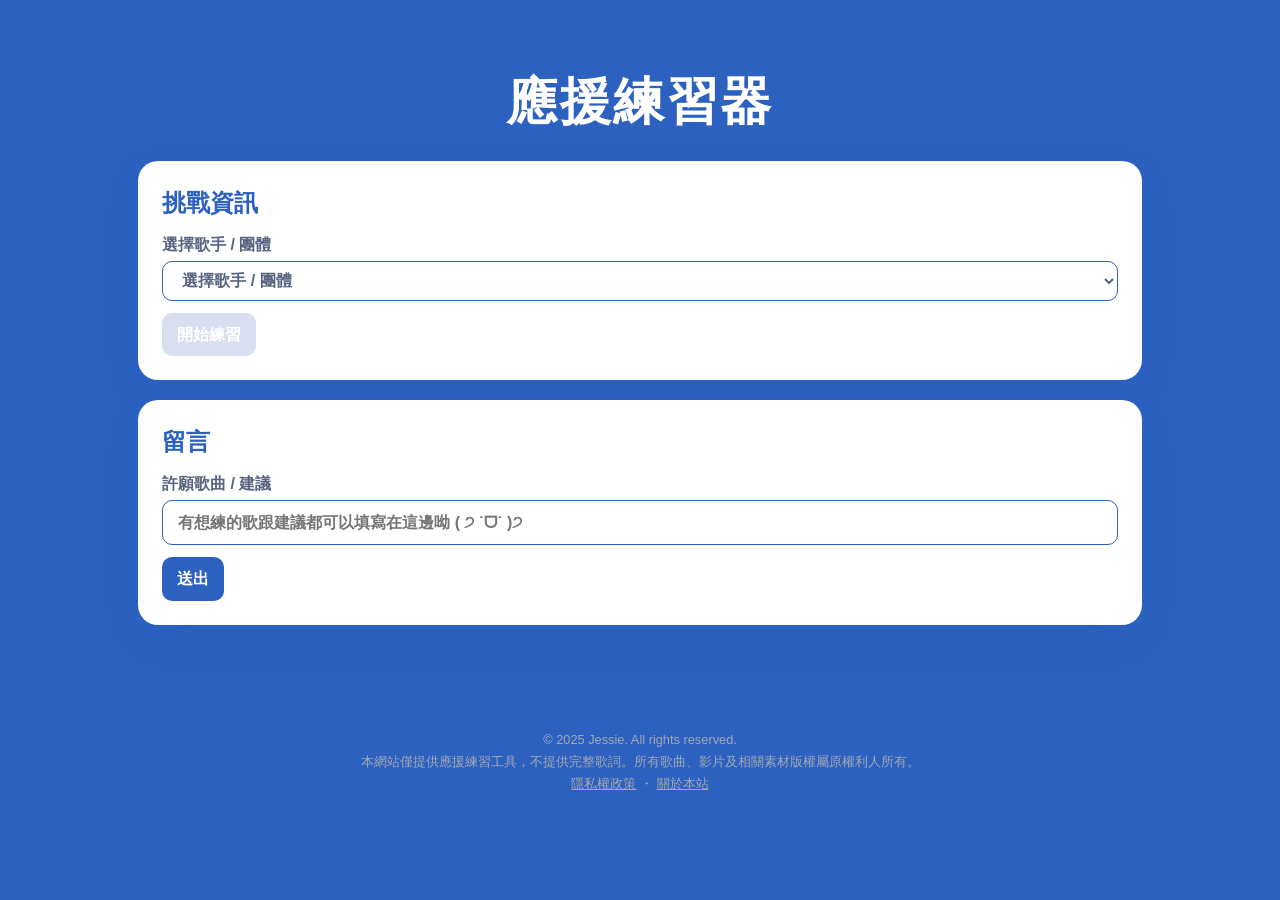
<file: index.html>
<!DOCTYPE html>
<html lang="zh-Hant">

<head>
  <meta charset="UTF-8" />
  <meta name="viewport" content="width=device-width, initial-scale=1.0" />
  <title>應援練習器 | Kpop 應援口號練習</title>
  <meta name="description" content="應援練習器：輸入歌手與歌曲，對照 YouTube 分段練習應援口號，幫你快速熟悉應援。">
  <meta name="keywords"
    content="應援,口號,練習,粉絲,YouTube,分段,應援詞,應援練習器,Kpop,K-pop,韓團,韓星,粉絲應援,應援歌詞,fan chant,Kpop 應援,Kpop 練習,韓流">
  <meta name="robots" content="index,follow">
  <meta name="author" content="應援練習器">
  <meta property="og:title" content="應援練習器 | Kpop 應援口號練習">
  <meta property="og:description" content="輸入歌手與歌曲，對照影片分段練習應援口號，幫你快速熟悉應援。">
  <meta property="og:type" content="website">
  <meta property="og:site_name" content="應援練習器">
  <meta property="og:url" content="https://jessiesweb.github.io/CheeringGuide/">
  <meta property="og:image" content="https://jessiesweb.github.io/CheeringGuide/fb.jpg">
  <meta property="og:image:width" content="1200">
  <meta property="og:image:height" content="630">
  <meta name="twitter:image" content="https://jessiesweb.github.io/CheeringGuide/fb.jpg">
  <meta property="og:locale" content="zh_TW">
  <meta name="twitter:card" content="summary">
  <link rel="canonical" href="https://jessiesweb.github.io/CheeringGuide/" />
  <meta name="msapplication-TileImage" content="https://jessiesweb.github.io/CheeringGuide/favicon.png">
  <link rel="icon" href="https://jessiesweb.github.io/CheeringGuide/favicon.png" type="image/x-icon">

    <!-- Google tag (gtag.js) -->
  <script async src="https://www.googletagmanager.com/gtag/js?id=G-FQ9QMPGQCJ"></script>

  <script type="application/ld+json">
    {
      "@context": "https://schema.org",
      "@type": "WebSite",
      "name": "應援練習器",
      "description": "輸入歌手與歌曲，對照影片分段練習應援口號，提供提示、倒數、排行榜與結果檢視。",
      "url": "https://jessiesweb.github.io/CheeringGuide/",
      "inLanguage": "zh-TW",
      "image": "https://jessiesweb.github.io/CheeringGuide/fb.jpg"
    }
  </script>
  <link rel="stylesheet" href="styles.css" />
  <script>
    window.dataLayer = window.dataLayer || [];
    function gtag() { dataLayer.push(arguments); }
    gtag('js', new Date());

    gtag('config', 'G-FQ9QMPGQCJ');
  </script>
</head>

<body>
  <header>
    <h1>應援練習器</h1>
  </header>

  <main>
    <section id="practice-view" class="view"></section>
    <section id="settings-view" class="view"></section>
  </main>

  <template id="settings-template">
    <div class="settings-grid">
      <form id="song-form" class="card">
        <h2>歌曲資訊</h2>
        <label>歌手 / 團體 <input name="artist" required /></label>
        <label>歌曲名稱 <input name="title" required /></label>
        <label>應援影片連結 <input name="cheerVideo" placeholder="https://www.youtube.com/watch?v=..." /></label>
        <label>應援影片起始時間 <input name="cheerStart" placeholder="0:00" /></label>
        <label>練習影片連結 <input name="plainVideo" placeholder="https://www.youtube.com/watch?v=..." required /></label>
        <label>練習影片起始時間 <input name="plainStart" placeholder="0:00" value="0:00" /></label>

        <div class="list-editor" data-list="segments">
          <div class="list-header">
            <h3>應援時間段</h3>
          </div>
          <div class="bulk-field">
            <textarea id="segments-raw" placeholder="0:13-0:15 TWICE&#10;0:15-0:18 歡呼,尖叫"></textarea>
            <small>格式：0:00-0:00 應援句，每行一筆</small>
          </div>
          <ul id="segments-list" class="hidden"></ul>
        </div>

        <div class="list-editor" data-list="hints">
          <div class="list-header">
            <h3>應援提示</h3>
          </div>
          <div class="bulk-field">
            <textarea id="hints-raw" placeholder="TWICE&#10;歡呼,尖叫&#10;nature made me"></textarea>
            <small>每行一筆；同一行可用逗號分隔多個提示</small>
          </div>
          <ul id="hints-list" class="hidden"></ul>
        </div>

        <div class="list-editor" data-list="presets">
          <div class="list-header">
            <h3>預設按鈕</h3>
          </div>
          <div class="bulk-field">
            <textarea id="presets-raw" placeholder="尖叫&#10;應援詞1,應援詞2"></textarea>
            <small>格式同應援提示：每行一筆，可用逗號分隔多個</small>
          </div>
          <ul id="presets-list" class="hidden"></ul>
        </div>

        <div class="form-actions">
          <button type="submit">儲存歌曲</button>
          <button type="button" id="delete-song" class="danger">刪除歌曲</button>
        </div>
      </form>

      <aside class="card" id="song-list">
        <div class="list-header">
          <h2>已儲存歌曲</h2>
          <button type="button" id="refresh-songs" class="ghost">重新整理</button>
        </div>
        <ul></ul>
      </aside>
    </div>
  </template>

  <template id="practice-template">
    <section class="practice-layout">
      <div class="card">
        <h2>挑戰資訊</h2>
        <div id="challenge-form">
          <label>選擇歌手 / 團體
            <select id="practice-artist"></select>
          </label>
          <label id="practice-song-wrapper" class="hidden">選擇歌曲
            <select id="practice-song" disabled></select>
          </label>
          <button id="start-practice" disabled>開始練習</button>
        </div>
        <div class="info-note">
          <strong>說明：</strong>
          <p>
            應援文字可填入空耳，TWICE應援曲目的段落、應援文字、空耳以「THIS IS FOR TW 應援團隊」於 YouTube 發表的
            <a href="https://www.youtube.com/watch?v=yZMmpkZVdug" target="_blank" rel="noopener noreferrer">TWICE THIS
              IS FOR 應援空耳合集</a>
            為主。
          </p>
        </div>
        <div id="challenge-summary" class="hidden">
          <p><strong>歌曲：</strong><span id="summary-song">--</span></p>
        </div>
      </div>

      <div class="card feedback-block">
        <h2>留言</h2>
        <label>許願歌曲 / 建議<input id="feedback-songwish" placeholder="有想練的歌跟建議都可以填寫在這邊呦 ( ੭ ˙ᗜ˙ )੭" /></label>
        <button type="button" id="submit-feedback" class="ghost">送出</button>
      </div>

      <div class="card video-panel">
        <h2 id="practice-title">尚未選擇歌曲</h2>
        <div id="video-container" class="video-frame"></div>
      </div>

      <div class="practice-panel" id="practice-card">
        <h2>應援操作</h2>
        <div class="video-note muted">音樂播放到<span> 應援段落
          </span>前，請馬上按下「應援」或「空白鍵」並填入應援歌詞。<br>輸入字元會出現提示詞，但<span>不是</span>每一個段落都會出現完整提示詞。</div>
        <div class="cheer-controls" id="cheer-controls">
          <button id="cheer-button" class="circle" disabled>\ 應援 /</button>
          <div id="cheer-extra" class="cheer-extra hidden">
            <div class="cheer-entry" id="cheer-entry">
              <div class="cheer-input-row">
                <span id="cheer-timestamp">0:00</span>
                <div class="cheer-input-shell">
                  <input id="cheer-input" placeholder="輸入應援句 (標點以空白、大小寫不分)" autocomplete="off" disabled />
                  <div class="hint-panel">
                    <div id="hint-suggestions" class="hint-list hidden"></div>
                  </div>
                  <div class="cheer-input-actions">
                    <button id="commit-cheer" type="button" class="ghost" disabled>送出</button>
                    <button id="cancel-cheer" type="button" class="ghost secondary" disabled>取消</button>
                  </div>
                </div>
              </div>
              <div id="preset-buttons" class="preset-buttons"></div>
            </div>
            <div id="cheer-history" class="cheer-history"></div>
          </div>
        </div>
        <button id="submit-practice" disabled>送出結果</button>
      </div>
      </div>

      <div class="card hidden" id="scoreboard">
        <h2>結果</h2>
        <div id="practice-result" class="muted">尚未練習</div>
        <div id="result-details" class="result-details hidden"></div>
      </div>

      <div class="card hidden" id="ranking-card">
        <h2>歷史記錄</h2>
        <div class="ranking-header">
          <span>日期</span>
          <span>正確率</span>
          <span>成績趨勢</span>
        </div>
        <div id="ranking-list" class="ranking-list"></div>
      </div>
      <div class="result-actions">
        <button id="next-song" class="ghost secondary">挑戰下一首歌</button>
        <button id="back-to-select" class="ghost">回歌曲選單</button>
      </div>
    </section>
  </template>

  <div id="guide-modal" class="modal-overlay hidden">
    <div class="modal-box">
      <div id="guide-instructions">
        <h2>應援操作說明</h2>
        <div class="cheer-demo modal-demo">
          <button type="button" class="circle demo" disabled aria-label="應援按鈕示意">\ 應援 /</button>
          <span>應援按鈕示意</span>
        </div>
        <ol>
          <li>音樂播放到<span> 應援段落 </span>前，請馬上按下「應援」或「空白鍵」並填入應援歌詞。</li>
        </ol>
        <div class="modal-actions">
          <button id="guide-confirm">我知道了</button>
        </div>
      </div>
      <div id="guide-countdown" class="hidden">
        <p>準備開始，倒數中…</p>
        <div class="countdown-number" id="countdown-number">3</div>
        <button id="mobile-countdown-btn" type="button" class="mobile-countdown hidden">開始應援</button>
      </div>
    </div>
  </div>

  <div id="confirm-modal" class="modal-overlay hidden">
    <div class="modal-box small">
      <h2>提早結束應援？</h2>
      <p id="confirm-message">影片還沒結束，你確定要結束應援嗎？</p>
      <div class="modal-actions">
        <button id="confirm-cancel" class="ghost secondary">再多等一下</button>
        <button id="confirm-ok" class="danger">結束應援</button>
      </div>
    </div>
  </div>


  <div id="name-warning-modal" class="modal-overlay hidden">
    <div class="modal-box small">
      <h2>名稱提醒</h2>
      <p>挑戰者名稱包含可能不適合的字詞，請重新輸入。</p>
      <div class="modal-actions">
        <button id="name-warning-ok">重新輸入</button>
      </div>
    </div>
  </div>

  <footer>
    <p>© 2025 Jessie. All rights reserved.</p>
    <p>
      本網站僅提供應援練習工具，不提供完整歌詞。所有歌曲、影片及相關素材版權屬原權利人所有。
    </p>
    <p>
      <a href="privacy.html">隱私權政策</a> ・
      <a href="about.html">關於本站</a>
    </p>
  </footer>
  <script src="https://www.youtube.com/iframe_api"></script>
  <script src="app.js" type="module"></script>


</body>

</html>
</file>
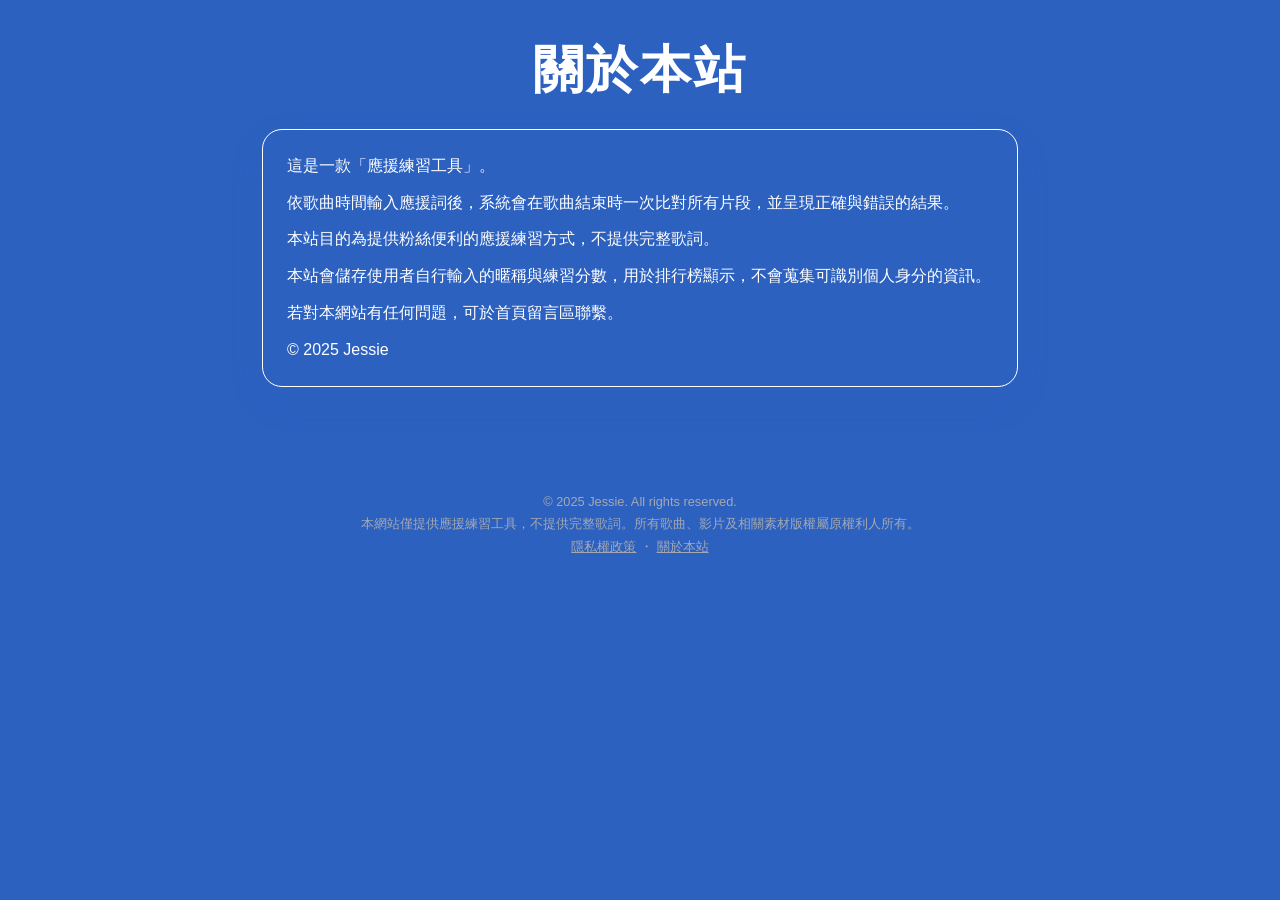
<file: about.html>
<!DOCTYPE html>
<html lang="zh-Hant">

<head>
  <meta charset="UTF-8">
  <title>關於本站 | 應援練習器 Kpop 應援工具</title>
  <meta name="viewport" content="width=device-width, initial-scale=1">
  <meta name="description" content="關於應援練習器：提供粉絲分段練習應援口號、提示與排行榜的輕量工具。">
  <meta name="keywords" content="關於應援練習器,Kpop,K-pop,韓團,粉絲應援,應援口號,fan chant">
  <meta name="robots" content="index,follow">
  <meta name="author" content="應援練習器">
  <meta property="og:title" content="關於本站 | 應援練習器">
  <meta property="og:description" content="關於應援練習器：提供粉絲分段練習應援口號、提示與排行榜的輕量工具。">
  <meta property="og:type" content="article">
  <meta property="og:site_name" content="應援練習器">
  <meta property="og:url" content="https://jessiesweb.github.io/CheeringGuide/about.html">
  <meta property="og:image" content="https://jessiesweb.github.io/CheeringGuide/fb.jpg">
  <meta property="og:image:width" content="1200">
  <meta property="og:image:height" content="630">
  <meta name="twitter:image" content="https://jessiesweb.github.io/CheeringGuide/fb.jpg">
  <link rel="canonical" href="https://jessiesweb.github.io/CheeringGuide/about.html">
  <link rel="stylesheet" href="styles.css">
  <style>
    h1 {
      font-size: clamp(2rem, 5vw, 3.2rem);
      letter-spacing: 0.05em;
      color: #fff;
      text-align: center;
    }

    .page-shell {
      max-width: 900px;
      margin: 0 auto;
      padding: 2rem 1.5rem 1rem;
    }

    .page-card {
      display: flex;
      flex-direction: column;
      gap: 0.8rem;
      color: #fff;
      background: transparent;
      border: 1px solid #fff;
    }

    footer {
      text-align: center;
      color: #a4a8b0;
      font-size: 0.8rem;
      white-space: nowrap;
      margin: 1.5rem 0;
      line-height: 1.4rem;
    }

    footer a {
      color: #a4a8b0;
      font-size: 0.8rem;
      white-space: nowrap;
      text-decoration: underline;
    }
  </style>

  <!-- Google tag (gtag.js) -->
  <script async src="https://www.googletagmanager.com/gtag/js?id=G-FQ9QMPGQCJ"></script>
  <script>
    window.dataLayer = window.dataLayer || [];
    function gtag() { dataLayer.push(arguments); }
    gtag('js', new Date());

    gtag('config', 'G-FQ9QMPGQCJ');
  </script>

</head>

<body class="page-shell">
  <main class="practice-layout">
    <h1>關於本站</h1>
    <div class="card page-card">

      <p>這是一款「應援練習工具」。</p>

      <p>依歌曲時間輸入應援詞後，系統會在歌曲結束時一次比對所有片段，並呈現正確與錯誤的結果。</p>

      <p>本站目的為提供粉絲便利的應援練習方式，不提供完整歌詞。</p>

      <p>本站會儲存使用者自行輸入的暱稱與練習分數，用於排行榜顯示，不會蒐集可識別個人身分的資訊。</p>

      <p>若對本網站有任何問題，可於首頁留言區聯繫。</p>

      <p>© 2025 Jessie</p>
    </div>
  </main>

  <footer>
    <p>© 2025 Jessie. All rights reserved.</p>
    <p>
      本網站僅提供應援練習工具，不提供完整歌詞。所有歌曲、影片及相關素材版權屬原權利人所有。
    </p>
    <p>
      <a href="privacy.html">隱私權政策</a> ・
      <a href="about.html">關於本站</a>
    </p>
  </footer>
</body>

</html>
</file>
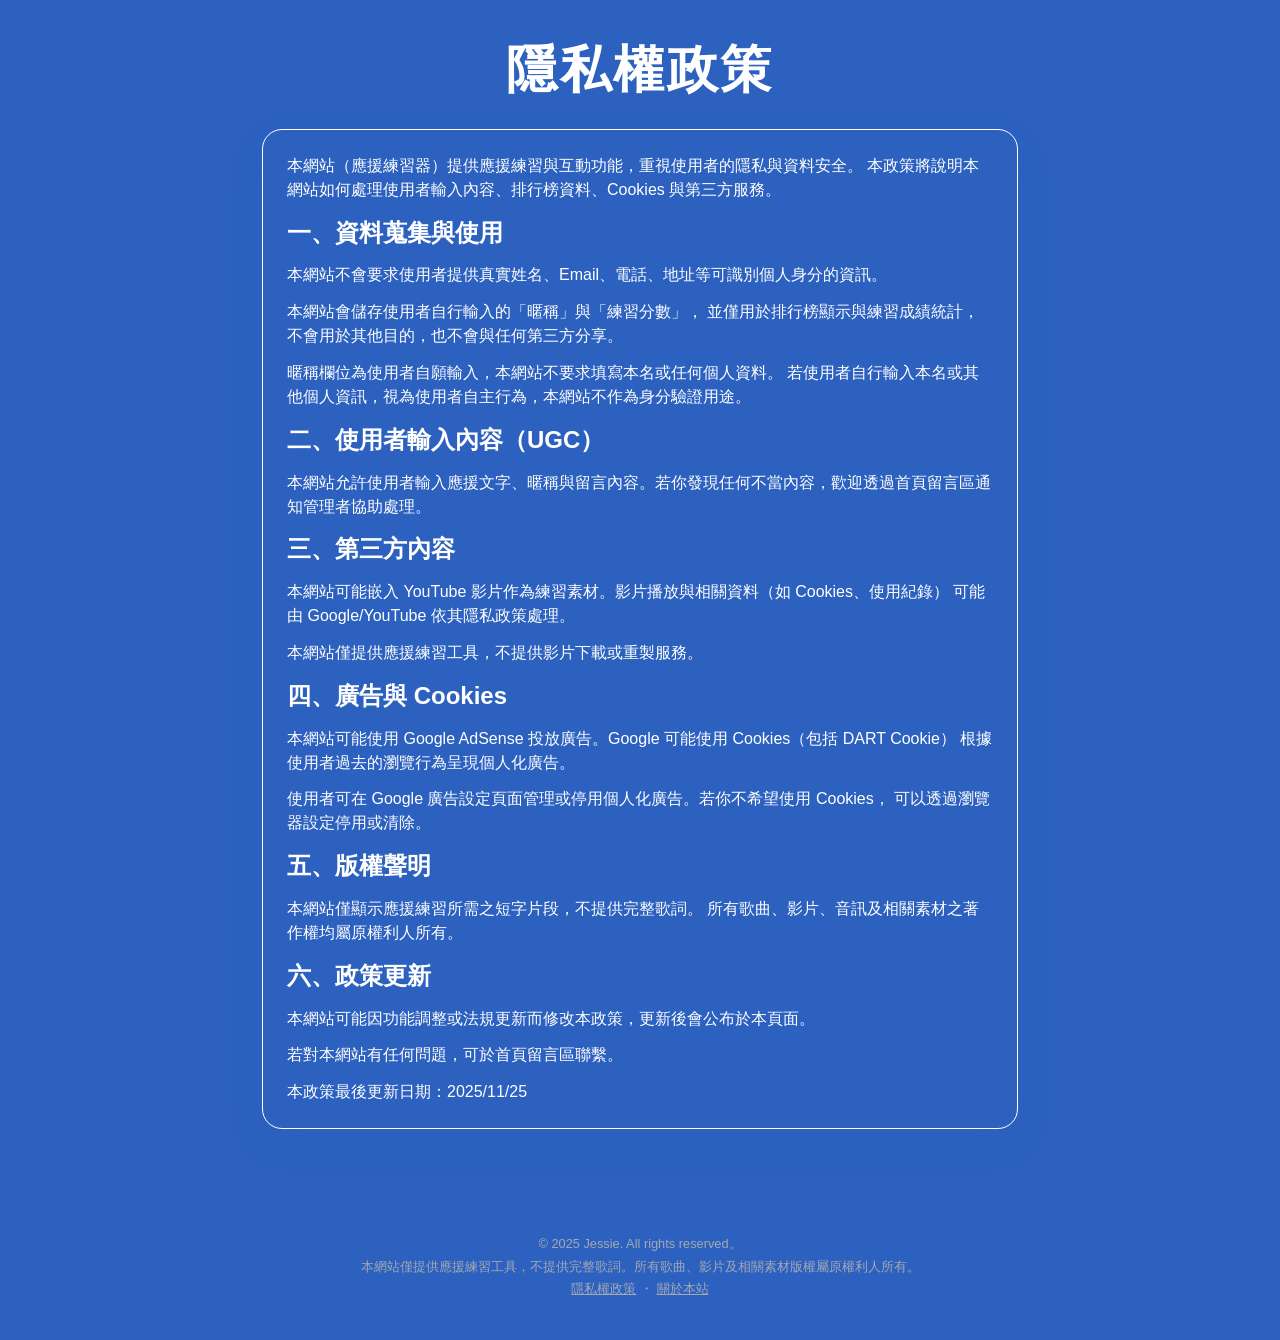
<file: privacy.html>
<!DOCTYPE html>
<html lang="zh-Hant">

<head>
<meta charset="UTF-8">
<title>隱私權政策 | 應援練習器 Kpop 應援工具</title>
<meta name="viewport" content="width=device-width, initial-scale=1">
<meta name="description" content="應援練習器的隱私權政策，說明資料使用、Cookies、第三方內容與聯絡方式。">
<meta name="keywords" content="隱私權,應援練習器,Kpop,K-pop,韓團,粉絲應援,應援口號,fan chant">
<meta name="robots" content="index,follow">
<meta name="author" content="應援練習器">
<meta property="og:title" content="隱私權政策 | 應援練習器">
<meta property="og:description" content="應援練習器的隱私權政策，說明資料使用、Cookies、第三方內容與聯絡方式。">
<meta property="og:type" content="article">
<meta property="og:site_name" content="應援練習器">
<meta property="og:url" content="https://jessiesweb.github.io/CheeringGuide/privacy.html">
<meta property="og:image" content="https://jessiesweb.github.io/CheeringGuide/fb.jpg">
<meta property="og:image:width" content="1200">
<meta property="og:image:height" content="630">
<meta name="twitter:image" content="https://jessiesweb.github.io/CheeringGuide/fb.jpg">



<link rel="canonical" href="https://jessiesweb.github.io/CheeringGuide/privacy.html">
<link rel="stylesheet" href="styles.css">
  <style>
    h1 {
      font-size: clamp(2rem, 5vw, 3.2rem);
      letter-spacing: 0.05em;
      color: #fff;
      text-align: center;
    }

    .page-shell {
      max-width: 900px;
      margin: 0 auto;
      padding: 2rem 1.5rem 1rem;
    }

    .page-card {
      display: flex;
      flex-direction: column;
      gap: 0.8rem;
      color: #fff;
      background: transparent;
      border: 1px solid #fff;
    }

    footer {
      text-align: center;
      color: #a4a8b0;
      font-size: 0.8rem;
      white-space: nowrap;
      margin: 1.5rem 0;
      line-height: 1.4rem;
    }

    footer a {
      color: #a4a8b0;
      font-size: 0.8rem;
      white-space: nowrap;
      text-decoration: underline;
    }
  </style>

    <!-- Google tag (gtag.js) -->
  <script async src="https://www.googletagmanager.com/gtag/js?id=G-FQ9QMPGQCJ"></script>
  <script>
    window.dataLayer = window.dataLayer || [];
    function gtag() { dataLayer.push(arguments); }
    gtag('js', new Date());

    gtag('config', 'G-FQ9QMPGQCJ');
  </script>
  
</head>

<body class="page-shell">
  <main class="practice-layout">
    <h1>隱私權政策</h1>
    <div class="card page-card">

      <p>
        本網站（應援練習器）提供應援練習與互動功能，重視使用者的隱私與資料安全。
        本政策將說明本網站如何處理使用者輸入內容、排行榜資料、Cookies 與第三方服務。
      </p>

      <h2>一、資料蒐集與使用</h2>

      <p>
        本網站不會要求使用者提供真實姓名、Email、電話、地址等可識別個人身分的資訊。
      </p> 

      <p>
        本網站會儲存使用者自行輸入的「暱稱」與「練習分數」，
        並僅用於排行榜顯示與練習成績統計，不會用於其他目的，也不會與任何第三方分享。
      </p>

      <p>
        暱稱欄位為使用者自願輸入，本網站不要求填寫本名或任何個人資料。
        若使用者自行輸入本名或其他個人資訊，視為使用者自主行為，本網站不作為身分驗證用途。
      </p>

      <h2>二、使用者輸入內容（UGC）</h2>

      <p>
        本網站允許使用者輸入應援文字、暱稱與留言內容。若你發現任何不當內容，歡迎透過首頁留言區通知管理者協助處理。
      </p>

      <h2>三、第三方內容</h2>

      <p>
        本網站可能嵌入 YouTube 影片作為練習素材。影片播放與相關資料（如 Cookies、使用紀錄）
        可能由 Google/YouTube 依其隱私政策處理。
      </p>

      <p>
        本網站僅提供應援練習工具，不提供影片下載或重製服務。
      </p>

      <h2>四、廣告與 Cookies</h2>

      <p>
        本網站可能使用 Google AdSense 投放廣告。Google 可能使用 Cookies（包括 DART Cookie）
        根據使用者過去的瀏覽行為呈現個人化廣告。
      </p>

      <p>
        使用者可在 Google 廣告設定頁面管理或停用個人化廣告。若你不希望使用 Cookies，
        可以透過瀏覽器設定停用或清除。
      </p>

      <h2>五、版權聲明</h2>

      <p>
        本網站僅顯示應援練習所需之短字片段，不提供完整歌詞。
        所有歌曲、影片、音訊及相關素材之著作權均屬原權利人所有。
      </p>

      <h2>六、政策更新</h2>

      <p>
        本網站可能因功能調整或法規更新而修改本政策，更新後會公布於本頁面。
      </p>
      <p>若對本網站有任何問題，可於首頁留言區聯繫。</p>

      <p>本政策最後更新日期：2025/11/25</p>

    </div>
  </main>

  <footer>
    <p>© 2025 Jessie. All rights reserved。</p>
    <p>
      本網站僅提供應援練習工具，不提供完整歌詞。所有歌曲、影片及相關素材版權屬原權利人所有。
    </p>
    <p>
      <a href="privacy.html">隱私權政策</a> ・
      <a href="about.html">關於本站</a>
    </p>
  </footer>
</body>

</html>
</file>
<file: styles.css>
@charset "UTF-8";

html,
body,
div,
span,
applet,
object,
iframe,
h1,
h2,
h3,
h4,
h5,
h6,
p,
blockquote,
pre,
a,
abbr,
acronym,
address,
big,
cite,
code,
del,
dfn,
em,
img,
ins,
kbd,
q,
s,
samp,
small,
strike,
strong,
sub,
sup,
tt,
var,
b,
u,
i,
center,
dl,
dt,
dd,
ol,
ul,
li,
fieldset,
form,
label,
legend,
table,
caption,
tbody,
tfoot,
thead,
tr,
th,
td,
article,
aside,
canvas,
details,
embed,
figure,
figcaption,
footer,
header,
hgroup,
menu,
nav,
output,
ruby,
section,
summary,
time,
mark,
audio,
video {
  margin: 0;
  padding: 0;
  border: 0;
  font: inherit;
  font-size: 100%;
  vertical-align: baseline;
}

html {
  line-height: 1;
}

div {
  vertical-align: middle
}

ol,
ul {
  list-style: none;
}

table {
  border-collapse: collapse;
  border-spacing: 0;
}

caption,
th,
td {
  text-align: left;
  font-weight: normal;
  vertical-align: middle;
}

q,
blockquote {
  quotes: none;
}

q:before,
q:after,
blockquote:before,
blockquote:after {
  content: "";
  content: none;
}

a img {
  border: none;
}

article,
aside,
details,
figcaption,
figure,
footer,
header,
hgroup,
main,
menu,
nav,
section,
summary {
  display: block;
}

a {
  text-decoration: none;
  display: inline-block;
}

img,
iframe,
video {
  vertical-align: middle;
  width: 100%;
  height: auto;
}

img {
  /* object-fit: contain; */
}

label {
  display: inline-block;
}

canvas {
  width: 100%;
  height: 100%;
}











:root {
  font-family: 'Noto Sans TC', 'Microsoft JhengHei', sans-serif;
  color: #162a4d;
  line-height: 1.5;
  font-size: 16px;
  --primary: #2c61c0;
  --muted: #566480;
}

* {
  box-sizing: border-box;
  color: inherit;
  padding: 0;
  margin: 0;
  -webkit-tap-highlight-color: transparent !important;
  outline: none !important;
}

h1 {
  font-weight: bold;
}

h2 {
  font-size: 1.5em;
  font-weight: bold;
}

body {
  margin: 0;
  min-height: 100vh;
  background-image:
    radial-gradient(circle at 20% 20%, rgba(44, 97, 192, 0.1), transparent 45%),
    radial-gradient(circle at 80% 0%, rgba(44, 97, 192, 0.15), transparent 50%),
    linear-gradient(135deg, #ffffff, #f2f5ff);
  background: #2c61c0;
  color: var(--muted);
}

header {
  text-align: center;
  padding: clamp(2rem, 6vw, 4rem) 1rem 1.25rem;
  color: #152d5d;
}

header h1 {
  margin: 0;
  font-size: clamp(2rem, 5vw, 3.2rem);
  letter-spacing: 0.05em;
  color: #fff
}

.hero-text {
  margin: 0.35rem 0 0;
  color: var(--muted);
  font-size: 1rem;
}

main {
  padding: 0 clamp(1rem, 6vw, 3rem) clamp(3rem, 8vw, 5rem);
  margin: 0 auto;
  max-width: 1100px;
}

.view {
  display: none;
}

.view.active {
  display: block;
}

button,
input,
select {
  font: inherit;
  border: 1px solid var(--primary);
  border-radius: 10px;
  padding: 0.6rem 0.95rem;
  background: #fff;
  color: #566480;
}

.hidden {
  display: none !important;
}

button {
  background: var(--primary);
  color: #fff;
  cursor: pointer;
  border: none;
  font-weight: 600;
  box-shadow: none;
  transition: transform 0.15s ease;
}

button:disabled {
  cursor: not-allowed;
  background: rgba(203, 208, 235, 0.7);
  box-shadow: none;
}

button:not(:disabled):active {
  transform: translateY(1px);
}



button.danger {
  background:var(--primary);
}

main label {
  font-weight: 600;
  color: var(--muted);
  display: flex;
  flex-direction: column;
  gap: 0.25rem;
  margin-bottom: 0.75rem;
  margin-top: 0.75rem;
}

.card,
.practice-panel {
  background: #fff;
  padding: 1.5rem;
  border-radius: 20px;
  box-shadow: 0 14px 35px rgba(44, 97, 192, 0.12);
  color: #2c61c0;
}

.card>button,
.practice-panel>button {
  display: flex;
  justify-content: center;
  align-items: center;
  margin-left: auto;
  margin-right: auto;
}

.practice-panel {
  display: none;
}

#video-container {
  margin: 1rem 0 0 0;
}
.info-note {
  margin-top: 1rem;
  padding: 0.85rem 1rem;
  background: rgba(44, 97, 192, 0.08);
  border-radius: 12px;
  font-size: 0.9rem;
  color: var(--muted);
  border: 1px solid transparent;
}
.info-note:empty {
  padding: 0;
  margin: 0;
  background: transparent;
  border: 0;
}
.info-note strong {
  display: inline-block;
  margin-bottom: 0.25rem;
  color: var(--primary);
}
.info-note a {
  color: var(--primary);
  text-decoration: underline;
}
#practice-card .cheer-demo,
.modal-demo {
  display: flex;
  flex-direction: column;
  align-items: center;
  justify-content: center;
  gap: 0.35rem;
  margin-bottom: 0.75rem;
  padding: 1.5rem 0;
  width: 100%;
  text-align: center;
}
.cheer-demo .circle.demo {
  display: inline-flex;
  justify-content: center;
  align-items: center;
  opacity: 0.6;
  cursor: default;
  margin: 0 auto;
}
.cheer-demo span {
  color: var(--muted);
  font-weight: 600;
}

.result-details {
  margin-top: 2.2rem;
  border-top: 1px solid var(--primary);
  padding-top: 1rem;
  display: flex;
  flex-direction: column;
  gap: 0.65rem;
}

.result-details.hidden {
  display: none;
}

.result-header,
.result-row {
  display: grid;
  grid-template-columns: 1.6fr 1.6fr 60px;
  gap: 0.75rem;
  align-items: center;
}

.result-header {
  font-weight: 700;
  color: var(--primary);
}

.result-row {
  padding: 0.75rem;
  border-radius: 14px;
  background: rgba(44, 97, 192, 0.06);
  border: 1px solid rgba(44, 97, 192, 0.2);
}

.result-row.missing {
  border-color: rgba(255, 95, 86, 0.5);
  background: rgba(255, 95, 86, 0.08);
}

.result-row.wrong {
  border-color: rgba(255, 168, 0, 0.5);
  background: rgba(255, 168, 0, 0.08);
}

.result-row.extra {
  border-color: rgba(255, 168, 0, 0.5);
  background: rgba(255, 168, 0, 0.08);
}

.result-segment,
.result-entry {
  display: flex;
  flex-direction: column;
  gap: 0.15rem;
}

.result-time {
  font-weight: 700;
  color: var(--primary);
}

.result-phrase {
  color: var(--primary);
}

.result-entry strong {
  color: var(--primary);
}

.result-entry span {
  color: var(--muted);
}

.result-row.wrong.time-off .result-entry strong {
  color: #ff5f56;
}
.result-row.wrong.time-off .result-entry span {
  color: var(--muted);
}
.result-row.wrong.time-on .result-entry strong {
  color: var(--primary);
}
.result-row.wrong.time-on .result-entry span {
  color: #ff5f56;
}
.result-row.extra .result-entry strong,
.result-row.extra .result-entry span,
.result-row.missing .result-entry strong,
.result-row.missing .result-entry span {
  color: #ff5f56;
}

.result-row.extra .result-entry strong {
  color: #ff5f56;
}

.result-mark {
  font-size: 1.2rem;
  font-weight: 800;
  text-align: center;
}

.result-row.hit .result-mark {
  color: #1bc88b;
}

.result-row.wrong .result-mark,
.result-row.extra .result-mark,
.result-row.missing .result-mark {
  color: #ff5f56;
}

@media (max-width: 768px) {
  .result-header,
  .result-row {
    /* grid-template-columns: minmax(120px, 1fr) minmax(120px, 1fr) 50px; */
    gap: 0.5rem;
  }
  .result-mark {
    justify-self: center;
  }
}

.video-note span {
  font-weight: bold;
}

.video-note {
  padding: 0 0 2rem 0;
}

.settings-grid {
  display: flex;
  flex-direction: column;
  gap: 1.5rem;
}

.list-editor ul,
#song-list ul {
  list-style: none;
  padding: 0;
  margin: 0;
  display: flex;
  flex-direction: column;
  gap: 0.75rem;
}

.list-editor li,
#song-list li {
  border: 1px dashed var(--primary);
  padding: 0.75rem;
  border-radius: 10px;
  display: flex;
  flex-wrap: wrap;
  gap: 0.5rem;
  align-items: center;
}

#song-list .song-row {
  display: flex;
  justify-content: space-between;
  align-items: center;
  width: 100%;
  gap: 0.5rem;
}

#song-list .list-actions {
  display: flex;
  gap: 0.25rem;
}

.combo-card {
  display: flex;
  flex-direction: column;
  gap: 0.75rem;
}

.combo-rows {
  display: flex;
  gap: 0.5rem;
  align-items: flex-start;
  overflow-x: auto;
  padding-bottom: 0.25rem;
}

.combo-col {
  display: flex;
  flex-direction: column;
  gap: 0.35rem;
  flex: 0 0 auto;
}

.combo-cell {
  display: flex;
  gap: 0.25rem;
  align-items: stretch;
  background: #f5f7ff;
  padding: 0.35rem 0.4rem;
  border-radius: 8px;
}

.combo-cell input {
  width: 110px;
}

.combo-buttons {
  display: flex;
  flex-direction: column;
  gap: 0.1rem;
}

.combo-buttons button {
  width: 28px;
  height: 28px;
  padding: 0;
  line-height: 1;
}

.combo-actions {
  display: flex;
  gap: 0.5rem;
  flex-wrap: wrap;
  justify-content: flex-start;
}

.segment-builder .segments-rows {
  display: flex;
  flex-direction: column;
  gap: 0.5rem;
}

.segment-row {
  display: flex;
  gap: 0.5rem;
  padding: 0.5rem;
  border: 1px solid #e4e9f5;
  border-radius: 10px;
  background: #f8faff;
  overflow-x: auto;
}

.segment-time-block {
  display: flex;
  flex-direction: column;
  gap: 0.35rem;
  align-items: flex-start;
}

.segment-time {
  width: 90px;
  min-width: 90px;
  margin: 0.35rem 0.4rem;
  border-radius: 10px;
  overflow-x: auto;
  white-space: nowrap;
}

.segment-time.readonly {
  padding: 0.4rem 0.5rem;
  border: 1px solid #e4e9f5;
  border-radius: 8px;
  background: #f5f7ff;
}

.segment-time.hidden-time {
  display: none;
}

.segment-time-actions {
  display: flex;
  gap: 0.25rem;
}

.segment-time-actions .ghost {
  padding: 0.2rem 0.5rem;
}

.segment-cols {
  display: flex;
  flex-direction: column;
  gap: 0.5rem;
  align-items: flex-start;
  flex: 1;
  overflow-x: auto;
  flex-wrap: nowrap;
}

.english-only-list {
  display: flex;
  flex-direction: column;
  gap: 0.35rem;
  padding: 0.15rem 0;
}

.english-only-item {
  padding: 0.35rem 0.45rem;
  background: #f5f7ff;
  border: 1px solid #e4e9f5;
  border-radius: 8px;
  min-width: 180px;
}

.segment-row input.text-only {
  border: none;
  background: transparent;
  padding-left: 0;
  padding-right: 0;
  cursor: default;
}

.segment-row .add-col,
.segment-row .remove-row {
  height: 42px;
  align-self: center;
  flex: 0 0 auto;
}

.answer-block {
  display: inline-flex;
  gap: 0.4rem;
  align-items: flex-start;
  flex-wrap: nowrap;
  overflow-x: auto;
  white-space: nowrap;
  flex: 0 0 auto;
}

.answer-divider {
  width: 100%;
  height: 1px;
  background: #e9edf7;
  margin: 0.1rem 0;
}

.segment-actions {
  margin-top: 0.5rem;
}

.combo-toggle {
  position: fixed;
  right: 0rem;
  top: 50%;
  z-index: 4001;
  transform: translateY(-50%);
  writing-mode: vertical-rl;
  letter-spacing: 0.1em;
  padding: 1rem 0.6rem;
  width: 48px;
  text-align: center;
  background: #fff;
  border: 1px solid var(--primary);
  border-radius: 12px 0 0 12px;
  box-shadow: -6px 6px 20px rgba(0, 0, 0, 0.1);
  cursor: pointer;
  color: var(--primary);
}

.combo-panel {
  position: fixed;
  top: 0;
  right: 0;
  width: min(90vw, 50vw);
  height: 100%;
  background: #fff;
  box-shadow: -12px 0 35px rgba(0, 0, 0, 0.12);
  padding: 1.2rem;
  display: flex;
  flex-direction: column;
  gap: 0.75rem;
  transform: translateX(100%);
  transition: transform 0.2s ease;
  z-index: 4600;
  pointer-events: none;
}

.combo-panel.open {
  transform: translateX(0);
  pointer-events: auto;
}

.combo-panel-header {
  display: flex;
  justify-content: space-between;
  align-items: center;
  gap: 0.5rem;
}

.combo-panel h3 {
  margin: 0;
}

#combo-close {
  background: transparent;
  border: none;
  color: var(--primary);
  font-size: 1.2rem;
  line-height: 1;
  padding: 0.15rem 0.35rem;
}

.list-editor input {
  flex: 1;
}

.list-editor button {
  padding: 0.4rem 0.7rem;
}
.bulk-field {
  display: flex;
  flex-direction: column;
  gap: 0.35rem;
  margin-bottom: 0.75rem;
}
.bulk-field textarea {
  width: 100%;
  min-height: 120px;
  resize: vertical;
}
.bulk-field small {
  color: var(--muted);
}

.bulk-field .raw-actions {
  display: flex;
  margin-top: 0.25rem;
}

.form-actions {
  display: flex;
  gap: 0.75rem;
  flex-wrap: wrap;
  justify-content: center;
}

.practice-panel {
  display: none;
}

.practice-layout {
  display: flex;
  flex-direction: column;
  gap: 1.25rem;
}

.practice-layout .card:nth-of-type(n+2),
.practice-layout #practice-card,
.practice-layout #ranking-card {
  display: none;
}

.practice-layout .card.feedback-block {
  display: block;
}

.practice-layout.active-phase:not(.show-results) .card.feedback-block {
  display: none;
}

.practice-layout.show-results > .card.feedback-block {
  display: block !important;
}

.practice-layout.active-phase .card:nth-of-type(n+2),
.practice-layout.active-phase #scoreboard,
.practice-layout.active-phase #practice-card,
.practice-layout.active-phase #ranking-card {
  display: block;
}

.practice-panel {
  display: none;
}

.practice-layout.active-phase .practice-panel {
  display: block;
}

.practice-layout.show-results > *:not(#scoreboard):not(#ranking-card):not(.feedback-block):not(.result-actions) {
  display: none !important;
}

.practice-layout.show-results #scoreboard,
.practice-layout.show-results #ranking-card {
  display: block !important;
}

.practice-layout.show-results .card.feedback-block {
  display: none !important;
}

.practice-layout.active-phase .card:first-of-type {
  display: none;
}

.popup-banner {
  position: fixed;
  top: 50%;
  left: 50%;
  right: auto;
  bottom: auto;
  transform: translate(-50%, -50%);
  padding: 1.2rem 1.4rem;
  background: #fff;
  border: 1px solid var(--primary);
  box-shadow: 0 18px 48px rgba(0, 22, 73, 0.22);
  border-radius: 16px;
  max-width: min(90vw, 420px);
  z-index: 4000;
  transition: opacity 0.18s ease, transform 0.18s ease;
}

.popup-banner.hide {
  opacity: 0;
  transform: translate(-50%, calc(-50% + 10px));
  pointer-events: none;
}

.popup-text {
  color: var(--primary);
  font-weight: 700;
  font-size: 1.1rem;
  text-align: center;
}

#practice-view button {
  display: inline-flex;
  justify-content: center;
  align-items: center;
  white-space: nowrap;
  
}

.result-actions button {
  border: #fff solid 1px;
  flex: 1;
}

#start-practice,
#cheer-button {
  margin-left: auto;
  margin-right: auto;
}

#practice-artist:disabled + select,
#practice-song:disabled {
  opacity: 0.7;
}

#practice-song:empty {
  display: none;
}

#preset-buttons {
  display: flex;
  flex-wrap: wrap;
  gap: 0.5rem;
  justify-content: flex-start;
  margin: 2rem 0 0 0;
}
#preset-buttons .ghost {
  color: var(--muted);
  background: #989898;
  /* border-radius: 0; */
}

#practice-card {
  display: flex;
  flex-direction: column;
  gap: 1rem;
}

#practice-result {
  font-size: 4rem;
  font-weight: 700;
  color: var(--primary);
  text-align: center;
}

.result-actions {
  display: none;
  justify-content: center;
  gap: 0.75rem;
  margin-top: 1.25rem;
}

.practice-layout.show-results .result-actions {
  display: flex;
}

.result-rating {
  font-size: 1.1rem;
  font-weight: 600;
  color: var(--muted);
  margin-top: 0.35rem;
}
.result-summary {
  font-size: 1.1rem;
  color: var(--muted);
}

.result-review {
  margin-top: 0.5rem;
  font-size: 1.1rem;
  color: var(--muted);
}
.result-review a {
  font-weight: 600;
  border-bottom: var(--muted) solid 1px;
}

#submit-practice {
  align-self: flex-start;
}

.practice-layout:not(.active-phase) #submit-practice {
  display: none;
}

.modal-overlay {
  position: fixed;
  inset: 0;
  background: rgba(12, 24, 45, 0.7);
  display: flex;
  align-items: center;
  justify-content: center;
  z-index: 3000;
}

.modal-overlay.hidden {
  display: none;
}

.modal-box {
  background: #fff;
  color: #152d5d;
  padding: 2rem;
  border-radius: 20px;
  width: min(90vw, 420px);
  box-shadow: 0 20px 45px rgba(23, 37, 77, 0.25);
  display: flex;
  flex-direction: column;
  gap: 1rem;
}

.modal-box.small {
  width: min(90vw, 360px);
  text-align: center;
}

.modal-box ol {
  padding-left: 1.2rem;
  margin: 0.5rem 0;
  color: #425073;
}

.modal-actions {
  display: flex;
  justify-content: flex-end;
}

.modal-actions button {
  min-width: 140px;
}
.modal-actions #confirm-cancel {
  color: var(--primary);
  border: 1px solid var(--primary);
  background: #fff;

}

.modal-box.small .modal-actions {
  justify-content: center;
  gap: 0.75rem;
}
.mobile-countdown {
  display: none;
  margin-top: 0.5rem;
  justify-content: center;
}
.mobile-countdown.hidden {
  display: none;
}
@media (max-width: 768px) {
  .mobile-countdown.show {
    display: inline-flex;
  }
}


#guide-countdown {
  text-align: center;
  gap: 0.5rem;
}

#guide-instructions ol li span {
  font-weight: bold;
}



.countdown-number {
  font-size: 2.8rem;
  font-weight: 700;
  color: var(--primary);
}

.video-frame {
  position: relative;
  padding-top: 56.25%;
  background: #000;
  border-radius: 12px;
  overflow: hidden;
  box-shadow: inset 0 0 0 1px rgba(255, 255, 255, 0.08);
}

.video-frame::after {
  content: "";
  position: absolute;
  top: 0;
  left: 0;
  width: 100%;
  height: 100%;
}


.video-frame iframe {
  position: absolute;
  inset: 0;
  width: 100%;
  height: 200%;
  top: 50%;
  left: 50%;
  transform: translate(-50%, -50%);
}

.cheer-controls {
  display: flex;
  flex-direction: column;
  align-items: center;
  gap: 1rem;
  padding: 0 0 2rem 0;
}

.cheer-extra {
  width: 100%;
  max-width: 455px;
  display: flex;
  flex-direction: column;
  gap: 1rem;
  padding: 1rem 0 0 0;
}

.cheer-entry {
  display: flex;
  flex-direction: column;
  gap: 0.5rem;
}

.cheer-input-row {
  display: flex;
  gap: 0.75rem;
  align-items: center;
  width: 100%;
  flex-wrap: nowrap;
}

.cheer-input-row #cheer-timestamp {
  min-width: 3.5rem;
  font-weight: 600;
  color: var(--primary);
  text-align: right;
}

.cheer-input-shell {
  flex: 1;
  position: relative;
  min-width: 200px;
  display: flex;
  align-items: center;
}

.cheer-input-shell input {
  flex: 1;
  width: auto;
}

.cheer-input-actions {
  display: flex;
  gap: 0.5rem;
}
.cheer-input-actions button {
  white-space: nowrap;
  background: #fff;
  border: solid 1px var(--primary);
  color: var(--primary);
}
 

.cheer-entry #scream-button {
  white-space: nowrap;
  background: #fff;
  border: solid 1px var(--primary);
  color: var(--primary);
}


@media (max-width: 600px) {
  .cheer-input-shell {
    min-width: auto
  }
  .cheer-input-shell input {
    width: 100%;
  }
  .cheer-input-row {
    align-items: flex-start;
  }
  .cheer-input-row #cheer-timestamp {
    padding: .5rem 0 0 0;
  }
  .cheer-input-shell {
    flex-wrap: wrap;
  }
  .cheer-input-actions {
    justify-content: flex-end;
    width: 100%;
    margin: .5rem 0 0 0;
  }
}
.mobile-controls .cheer-input-shell {
  flex-direction: column;
}

.cheer-input-actions button {
  white-space: nowrap;
}

.cheer-history {
  display: flex;
  flex-direction: column;
  gap: 0.35rem;
  font-size: 0.95rem;
}

.cheer-history-item {
  display: flex;
  align-items: center;
  gap: 0.5rem;
  color: var(--muted);
  width: 100%;
}

.cheer-history-item strong {
  color: var(--primary);
  min-width: 3.5rem;
  text-align: right;
}

.cheer-history-item span {
  flex: 1;
}

.cheer-entry label {
  display: flex;
  flex-direction: column;
  font-weight: 600;
  color: var(--muted);
}

.loading-overlay {
  position: fixed;
  inset: 0;
  background: rgba(11, 21, 33, 0.4);
  backdrop-filter: blur(4px);
  display: flex;
  align-items: center;
  justify-content: center;
  color: #fff;
  font-size: 1.1rem;
  z-index: 2000;
  pointer-events: all;
}

.loading-box {
  background: #2c61c0;
  padding: 1rem 1.5rem;
  border-radius: 14px;
  box-shadow: 0 20px 45px rgba(0, 0, 0, 0.35);
  display: flex;
  align-items: center;
  gap: 0.75rem;
}

.loading-box::before {
  content: '';
  width: 16px;
  height: 16px;
  border: 3px solid rgba(255, 255, 255, 0.3);
  border-top-color: #fff;
  border-radius: 50%;
  animation: spin 0.9s linear infinite;
}

@keyframes spin {
  to {
    transform: rotate(360deg);
  }
}

button.circle {
  width: 120px;
  height: 120px;
  border-radius: 50%;
  font-size: 1.2rem;
  background: var(--primary);
  transition: transform 0.2s ease, box-shadow 0.2s ease;
}

button.circle.pulse {
  animation: cheer-pulse 0.6s ease;
}

@keyframes cheer-pulse {
  0% {
    transform: scale(1);
    box-shadow: 0 0 0 rgba(43, 193, 255, 0.3);
    background: var(--primary);
  }

  40% {
    transform: scale(1.15);
    box-shadow: 0 0 25px rgba(255, 128, 170, 0.7);
    background: #ff7dbd;
  }

  100% {
    transform: scale(1);
    box-shadow: 0 0 0 rgba(43, 193, 255, 0);
    background: var(--primary);
  }
}

.cheer-input-shell .hint-panel {
  margin-top: 0;
  width: 3%;
}

.cheer-input-shell .hint-list {
  position: absolute;
  top: calc(100% + 0.1rem);
  left: 0;
  width: 100%;
  display: flex;
  flex-direction: column;
  gap: 0;
  border: 1px solid var(--primary);
  background: #fff;
  border-radius: 0.75rem;
  box-shadow: 0 18px 35px rgba(44, 97, 192, 0.18);
  padding: 0.35rem 0;
  max-height: 220px;
  overflow-y: auto;
  z-index: 20;
}

.hint-list.hidden {
  display: none;
}

.hint-list button {
  border: 0;
  border-radius: 0;
  background: transparent;
  color: var(--primary);
  padding: 0.45rem 0.85rem;
  text-align: left;
  font-weight: 600;
}

.hint-list button+button {
  border-top: 1px solid var(--primary);
}

.hint-list button.active {
  background: rgba(44, 97, 192, 0.12);
  color: var(--primary);
}

.muted {
  color: var(--muted);
}

footer {
  text-align: center;
  color: #a4a8b0;
  font-size: 0.8rem;
  margin: 1.5rem 1rem;
  line-height: 1.4rem;
}
footer a{
  color: #a4a8b0;
  font-size: 0.8rem;
  text-decoration: underline;
}

.ranking-header,
.ranking-list div {
  display: grid;
  grid-template-columns: 1fr 2fr 1fr;
  padding: 0.4rem 0.6rem;
  align-items: center;
}

.ranking-header {
  font-weight: 700;
  color: var(--primary);
  border-bottom: 1px solid var(--primary);
  text-align: center;
}

.ranking-list {
  display: flex;
  flex-direction: column;
  gap: 0.35rem;
  margin-top: 0.4rem;
  text-align: center;
}

.ranking-list div {
  border-bottom: 1px solid rgba(44, 97, 192, 0.15);
  border-radius: 10px;
  font-weight: 600;
}
.ranking-list .top-rank {
  font-size: 1.2rem;
  /* background: rgba(44, 97, 192, 0.12); */
}
.ranking-list .regular-rank {
  color: var(--muted);
}

.ranking-list .latest-rank {
  color: var(--primary);
  font-weight: 700;
  font-size: 1.05rem;
}

.video-note {
  margin-top: 0.5rem;
  font-size: 0.9rem;
}

/* @media (max-width: 600px) {
  .cheer-controls {
    flex-direction: column;
  }

  button.circle {
    width: 100%;
    border-radius: 999px;
  }
} */

.toast-container {
  position: fixed;
  top: 1rem;
  right: 1rem;
  display: flex;
  flex-direction: column;
  gap: 0.5rem;
  z-index: 1000;
}

.toast {
  background: var(--primary);
  color: #fff;
  padding: 0.75rem 1rem;
  border-radius: 10px;
  min-width: 220px;
  box-shadow: 0 10px 25px rgba(0, 0, 0, 0.15);
  transition: opacity 0.3s ease, transform 0.3s ease;
}

.toast.success {
  background: var(--muted);
}

.toast.error {
  background: var(--primary);
}

.toast.hide {
  opacity: 0;
  transform: translateY(-10px);
}

#challenge-summary p {
  margin: 0.15rem 0;
  color: #2c61c0;
}

#challenge-summary strong {
  color: #1b3f82;
}
</file>
